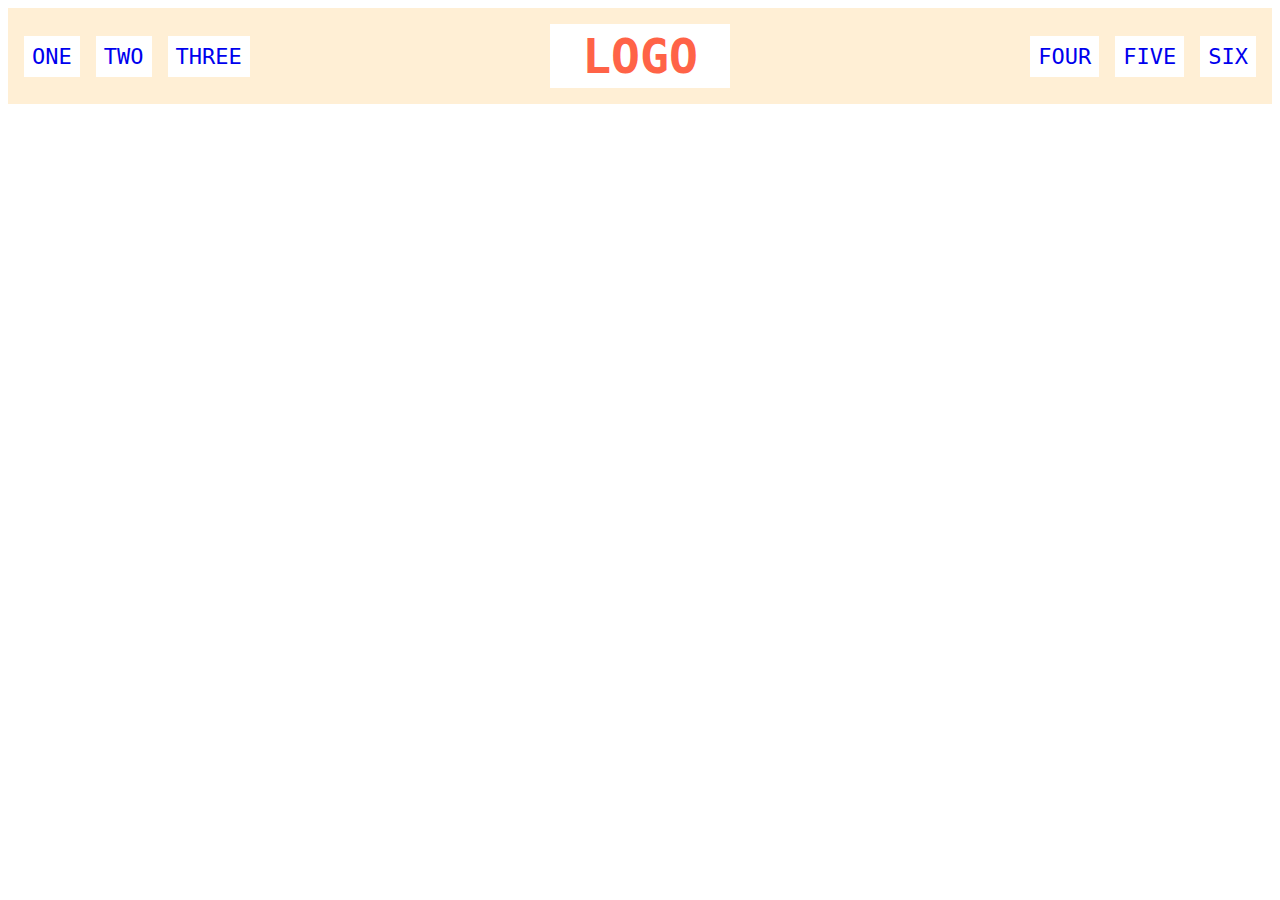
<file: flex/02-flex-header/index.html>
<!DOCTYPE html>
<html lang="en">
  <head>
    <meta charset="UTF-8">
    <meta http-equiv="X-UA-Compatible" content="IE=edge">
    <meta name="viewport" content="width=device-width, initial-scale=1.0">
    <title>Flex Header</title>
    <link rel="stylesheet" href="style.css">
  </head>
  <body>
    <div class="header">
      <div class="left-links">
        <ul>
          <li><a href="#">ONE</a></li>
          <li><a href="#">TWO</a></li>
          <li><a href="#">THREE</a></li>
        </ul>
      </div>
      <div class="logo">LOGO</div>
      <div class="right-links">
        <ul>
          <li><a href="#">FOUR</a></li>
          <li><a href="#">FIVE</a></li>
          <li><a href="#">SIX</a></li>
        </ul>
      </div>
    </div>
  </body>
</html>
</file>
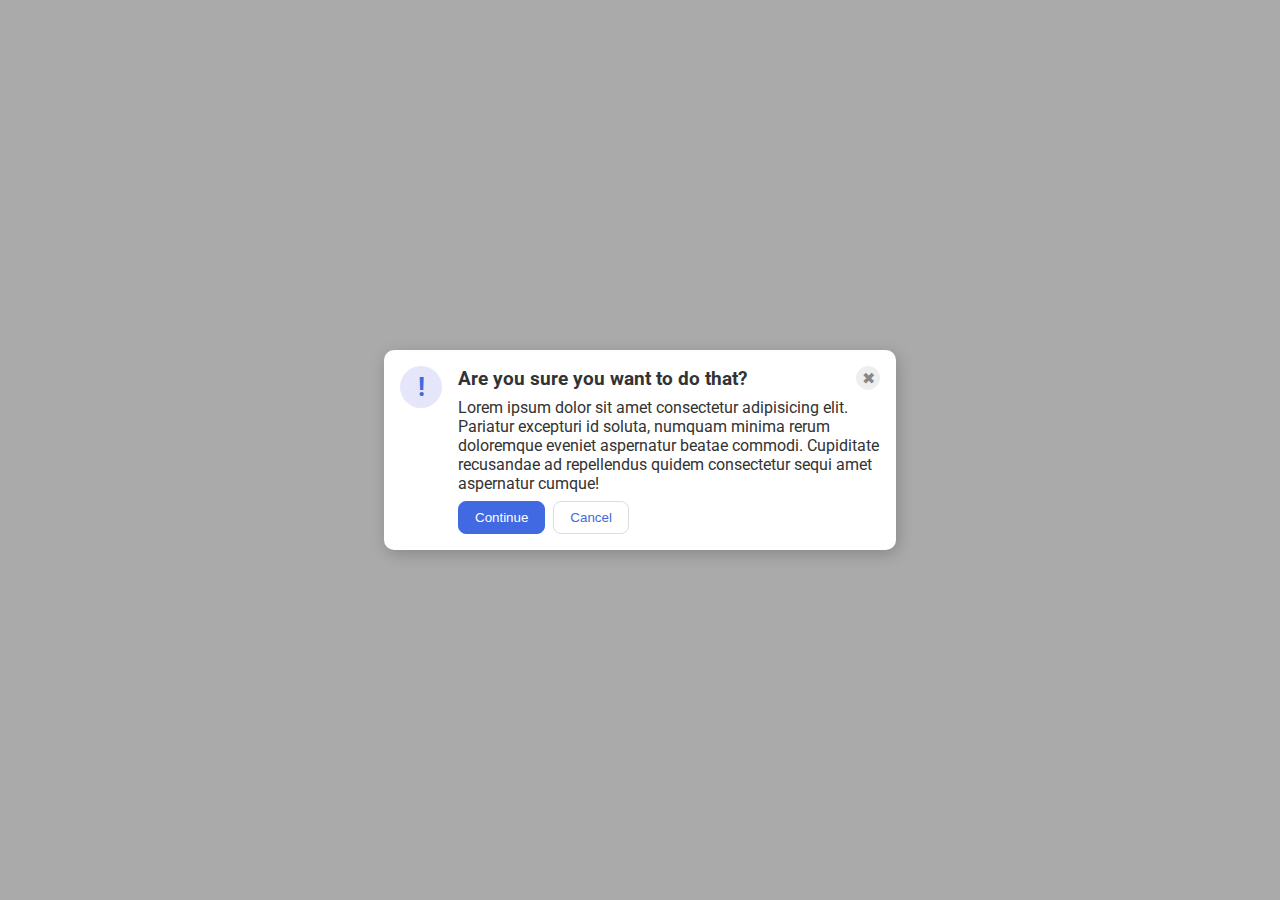
<file: flex/05-flex-modal/index.html>
<!DOCTYPE html>
<html lang="en">
  <head>
    <meta charset="UTF-8">
    <meta http-equiv="X-UA-Compatible" content="IE=edge">
    <meta name="viewport" content="width=device-width, initial-scale=1.0">
    <link rel="stylesheet" href="style.css">
    <title>Modal</title>
  </head>
  <body>
    <div class="modal">
      <div class="icon">!</div>
      <div class="container">
        <div class="header">
          <div class="text">Are you sure you want to do that?</div>
          <button class="close-button">✖</button>
        </div>
        <div class="text">Lorem ipsum dolor sit amet consectetur adipisicing elit. Pariatur excepturi id soluta, numquam minima rerum doloremque eveniet aspernatur beatae commodi. Cupiditate recusandae ad repellendus quidem consectetur sequi amet aspernatur cumque!</div>
        <button class="continue">Continue</button>
        <button class="cancel">Cancel</button>
      </div>
    </div>
  </body>
</html>
</file>
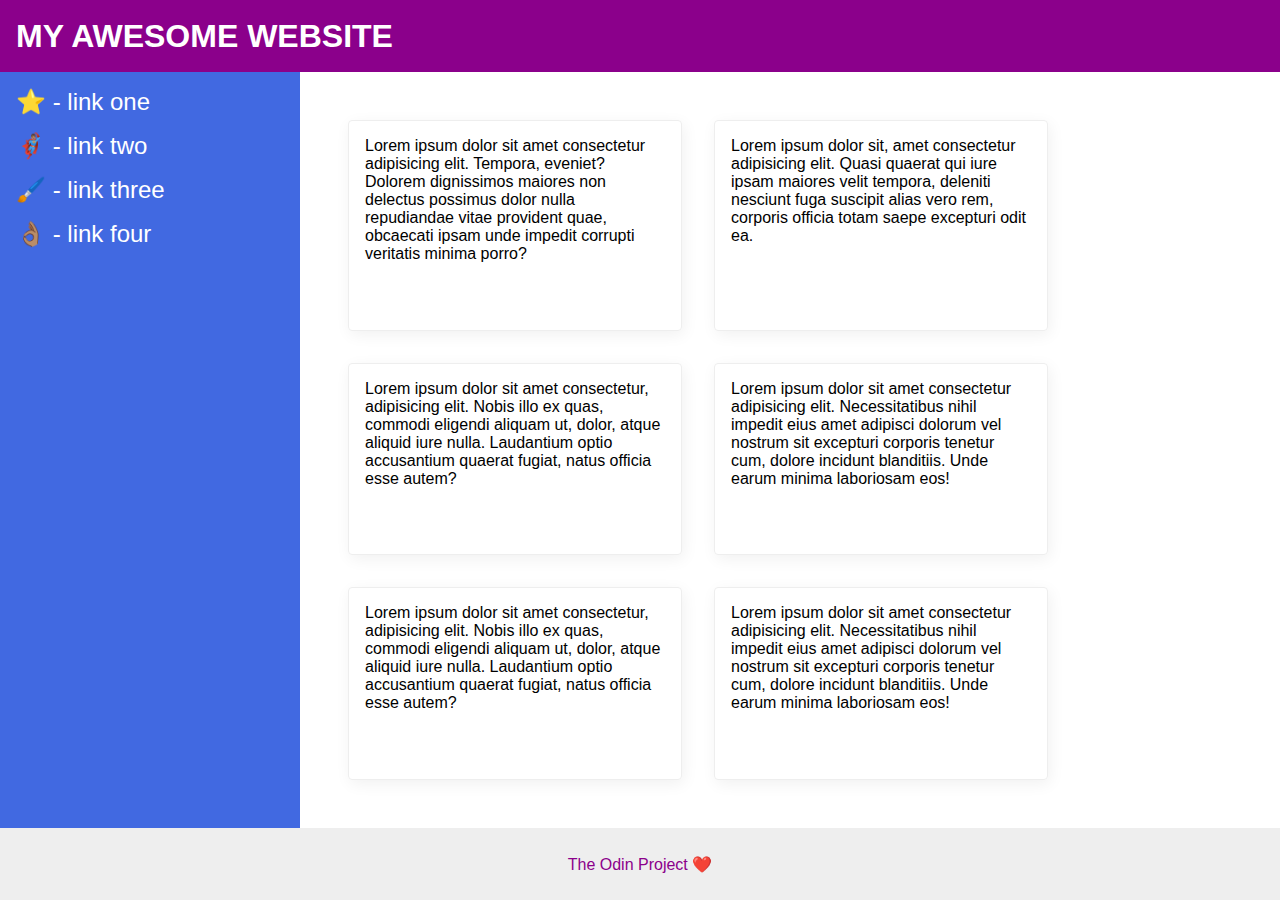
<file: flex/07-flex-layout-2/index.html>
<!DOCTYPE html>
<html lang="en">
  <head>
    <meta charset="UTF-8">
    <meta http-equiv="X-UA-Compatible" content="IE=edge">
    <meta name="viewport" content="width=device-width, initial-scale=1.0">
    <title>The Holy Grail</title>
    <link rel="stylesheet" href="style.css">
  </head>
  <body>
    <div class="header">
      MY AWESOME WEBSITE
    </div>
    
    <div class="container">
      <div class="sidebar">
        <ul>
          <li><a href="#">⭐ - link one</a></li>
          <li><a href="#">🦸🏽‍♂️ - link two</a></li>
          <li><a href="#">🖌️ - link three</a></li>
          <li><a href="#">👌🏽 - link four</a></li>
        </ul>
      </div>
      
      <div class="cards">
        <div class="card">Lorem ipsum dolor sit amet consectetur adipisicing elit. Tempora, eveniet? Dolorem dignissimos maiores non delectus possimus dolor nulla repudiandae vitae provident quae, obcaecati ipsam unde impedit corrupti veritatis minima porro?</div>
        <div class="card">Lorem ipsum dolor sit, amet consectetur adipisicing elit. Quasi quaerat qui iure ipsam maiores velit tempora, deleniti nesciunt fuga suscipit alias vero rem, corporis officia totam saepe excepturi odit ea.</div>
        <div class="card">Lorem ipsum dolor sit amet consectetur, adipisicing elit. Nobis illo ex quas, commodi eligendi aliquam ut, dolor, atque aliquid iure nulla. Laudantium optio accusantium quaerat fugiat, natus officia esse autem?</div>
        <div class="card">Lorem ipsum dolor sit amet consectetur adipisicing elit. Necessitatibus nihil impedit eius amet adipisci dolorum vel nostrum sit excepturi corporis tenetur cum, dolore incidunt blanditiis. Unde earum minima laboriosam eos!</div>
        <div class="card">Lorem ipsum dolor sit amet consectetur, adipisicing elit. Nobis illo ex quas, commodi eligendi aliquam ut, dolor, atque aliquid iure nulla. Laudantium optio accusantium quaerat fugiat, natus officia esse autem?</div>
        <div class="card">Lorem ipsum dolor sit amet consectetur adipisicing elit. Necessitatibus nihil impedit eius amet adipisci dolorum vel nostrum sit excepturi corporis tenetur cum, dolore incidunt blanditiis. Unde earum minima laboriosam eos!</div>
      </div>
        
    </div>
    <div class="footer">
      The Odin Project ❤️
    </div>
  </body>
</html>
</file>
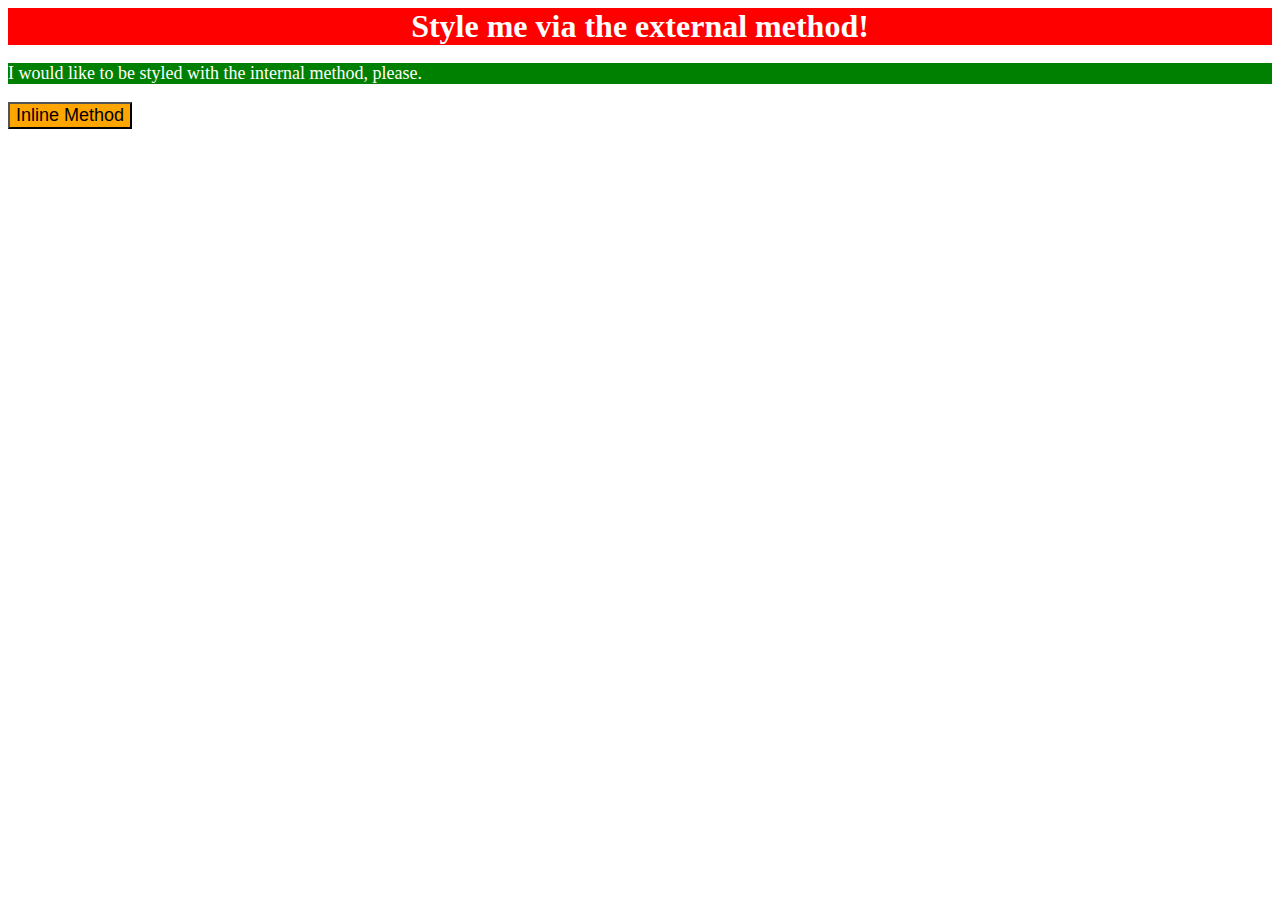
<file: foundations/01-css-methods/index.html>
<!DOCTYPE html>
<html lang="en">
  <head>
    <meta charset="UTF-8">
    <meta http-equiv="X-UA-Compatible" content="IE=edge">
    <meta name="viewport" content="width=device-width, initial-scale=1.0">
    <title>Methods for Adding CSS</title>
    <link rel="stylesheet" href="styles.css">
    <style>
      p {
        background-color: green;
        color: white;
        font-size: 18px;
      }
    </style>
  </head>
  <body>
    <div>Style me via the external method!</div>
    <p>I would like to be styled with the internal method, please.</p>
    <button style="background-color: orange; font-size: 18px;">Inline Method</button>
  </body>
</html>
</file>
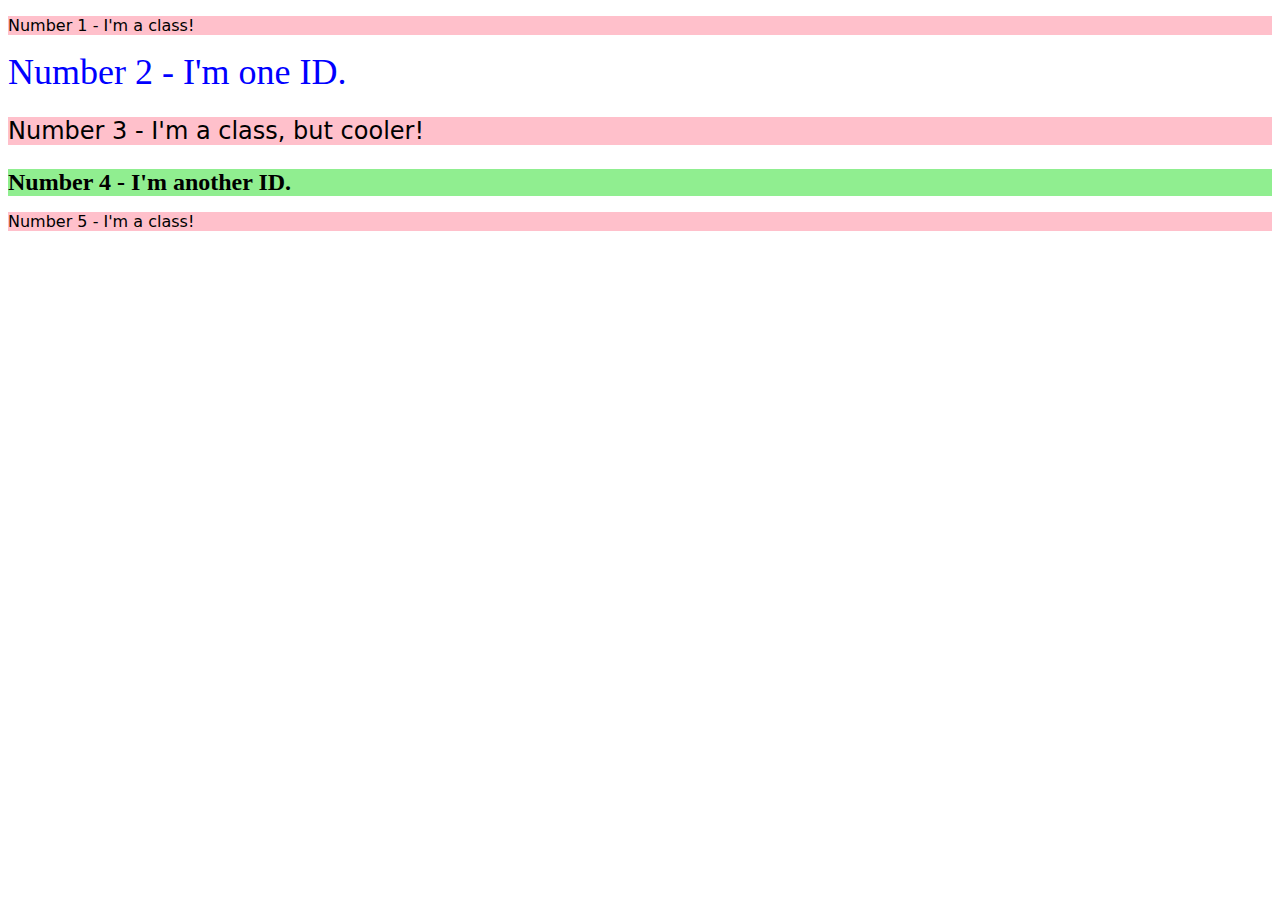
<file: foundations/02-class-id-selectors/index.html>
<!DOCTYPE html>
<html lang="en">
  <head>
    <meta charset="UTF-8">
    <meta http-equiv="X-UA-Compatible" content="IE=edge">
    <meta name="viewport" content="width=device-width, initial-scale=1.0">
    <title>Class and ID Selectors</title>
    <link rel="stylesheet" href="style.css">
  </head>
  <body>
    <p class="odd">Number 1 - I'm a class!</p>
    <div id="second">Number 2 - I'm one ID.</div>
    <p class="odd odd-But-Cooler">Number 3 - I'm a class, but cooler!</p>
    <div id="fourth" class="odd-But-Cooler">Number 4 - I'm another ID.</div>
    <p class="odd">Number 5 - I'm a class!</p>
  </body>
</html>
</file>
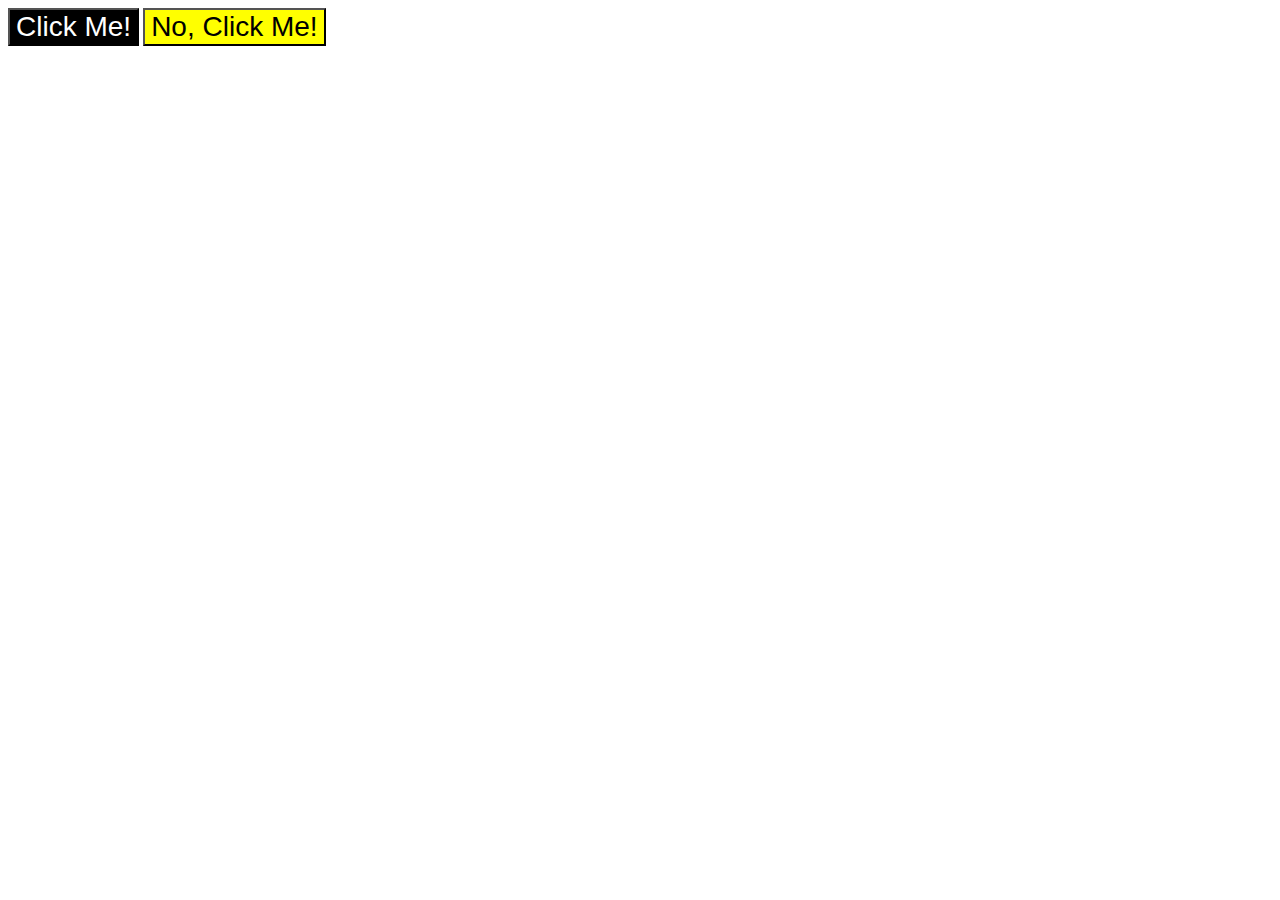
<file: foundations/03-grouping-selectors/index.html>
<!DOCTYPE html>
<html lang="en">
  <head>
    <meta charset="UTF-8">
    <meta http-equiv="X-UA-Compatible" content="IE=edge">
    <meta name="viewport" content="width=device-width, initial-scale=1.0">
    <title>Grouping Selectors</title>
    <link rel="stylesheet" href="style.css">
  </head>
  <body>
    <button class="first">Click Me!</button>
    <button class="second">No, Click Me!</button>
  </body>
</html>
</file>
<file: flex/02-flex-header/style.css>
.header  {
  font-family: monospace;
  background: papayawhip;
  padding: 16px;
  display: flex;
  justify-content: space-between;
  align-items: center;
}

.logo {
  font-size: 48px;
  font-weight: 900;
  color: tomato;
  background: white;
  padding: 4px 32px;
}

ul {
  /* this removes the dots on the list items*/
  list-style-type: none;
  display: flex;
  gap: 16px;
  padding: 0px;
}

a {
  font-size: 22px;
  background: white;
  padding: 8px;
  /* this removes the line under the links */
  text-decoration: none;
}
</file>
<file: flex/05-flex-modal/style.css>
@import url('https://fonts.googleapis.com/css2?family=Roboto:wght@400;700&display=swap');

html, body {
  height: 100%;
}

body {
  font-family: Roboto, sans-serif;
  margin: 0;
  background: #aaa;
  color: #333;
  /* I'll give you this one for free lol */
  display: flex;
  align-items: center;
  justify-content: center;
}

.modal {
  background: white;
  width: 480px;
  border-radius: 10px;
  box-shadow: 2px 4px 16px rgba(0,0,0,.2);
  padding: 16px;
  display: flex;
  gap: 16px;
}

.icon {
  color: royalblue;
  font-size: 26px;
  font-weight: 700;
  background: lavender;
  width: 42px;
  height: 42px;
  border-radius: 50%;
  display: flex;
  align-items: center;
  justify-content: center;
  flex-shrink: 0;
}

.close-button {
  background: #eee;
  border-radius: 50%;
  color: #888;
  font-weight: 400;
  font-size: 16px;
  height: 24px;
  width: 24px;
  display: flex;
  align-items: center;
  justify-content: center;
  border: 1px solid #eee;
  padding: 0;
}

button {
  cursor: pointer;
  padding: 8px 16px;
  border-radius: 8px;
}

button.continue {
  background: royalblue;
  border: 1px solid royalblue;
  color: white;
}

button.cancel {
  background: white;
  border: 1px solid #ddd;
  color: royalblue;
}

.container {
  display: flex;
  flex-wrap: wrap;
  gap: 8px;
}

.header {
  flex: 1;
  display: flex;
  justify-content: space-between;
  align-items: center;
}

.header .text {
  font-size: 1.2rem;
  font-weight: 700;
}


/* Kinda satisfied with my solution here. Probably 18/20 or something. It works though. */
</file>
<file: flex/07-flex-layout-2/style.css>
body {
  font-family: -apple-system, BlinkMacSystemFont, 'Segoe UI', Roboto, Oxygen, Ubuntu, Cantarell, 'Open Sans', 'Helvetica Neue', sans-serif;
  margin: 0;
  min-height: 100vh;
  display: flex;
  flex-direction: column;
  justify-content: space-between;
}

.header {
  padding-left: 16px;
  height: 72px;
  background: darkmagenta;
  color: white;
  font-size: 32px;
  font-weight: 900;
  display: flex;
  align-items: center;
}

.footer {
  height: 72px;
  background: #eee;
  color: darkmagenta;
  display: flex;
  justify-content: center;
  align-items: center;
}

.container {
  display: flex;
  flex: 1;
}

.sidebar {
  width: 300px;
  background: royalblue;
  box-sizing: border-box;
  flex-shrink: 0;
  padding: 16px;
}

.cards {
  display: flex;
  flex-wrap: wrap;
  padding: 48px;
  gap: 32px;
}

.card {
  border: 1px solid #eee;
  box-shadow: 2px 4px 16px rgba(0,0,0,.06);
  border-radius: 4px;
  max-width: 300px;
  padding: 16px;
}

ul {
  list-style-type: none;
  margin: 0px;
  padding: 0px;
}

li {
  margin-bottom: 16px;
}

a,
a:link,
a:visited,
a:focus,
a:hover,
a:active {
  color: white;
  text-decoration: none;
  font-size: 24px;
  margin-bottom: 16px;
}

/* I think the solution is pretty good. No major difference between yours and the given solution. */
</file>
<file: foundations/01-css-methods/styles.css>
/* css styles for exercise 01 */

div {
    background-color: red;
    color: white;
    font-size: 32px;
    text-align: center;
    font-weight: bold;
}
</file>
<file: foundations/02-class-id-selectors/style.css>
.odd {
    background-color: #ffc0cb;
    font-family: Verdana, "DejaVu Sans", sans-serif;   
}

.odd-But-Cooler {
    font-size: 24px;
}

#second {
    color: #0000ff;
    font-size: 36px;
}

#fourth {
    background-color: #90ee90;
    font-weight: bold;
}
</file>
<file: foundations/03-grouping-selectors/style.css>
.first,
.second {
    font-size: 28px;
    font-family: Helvetica, "Times New Roman", sans-serif;
}

.first {
    background-color: #000000;
    color: #ffffff;
}

.second {
    background-color: #ffff00;
}
</file>
